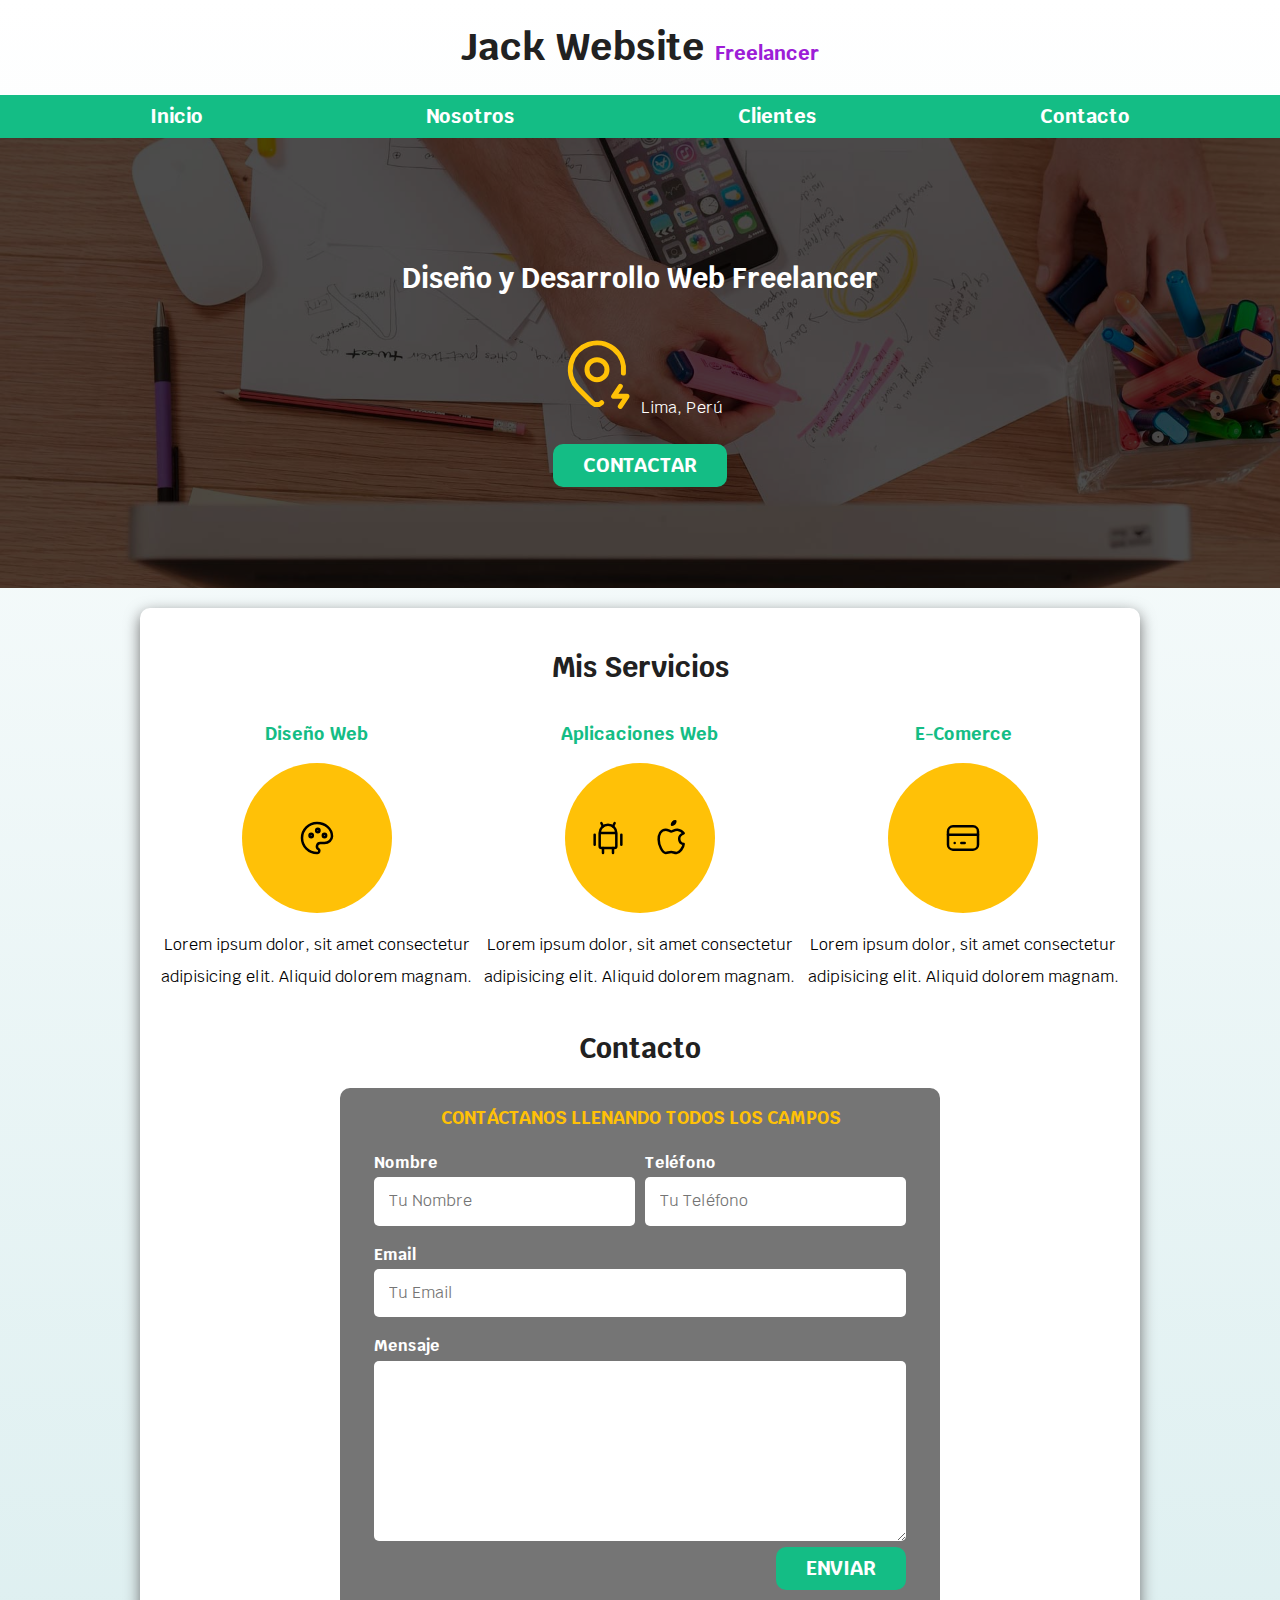
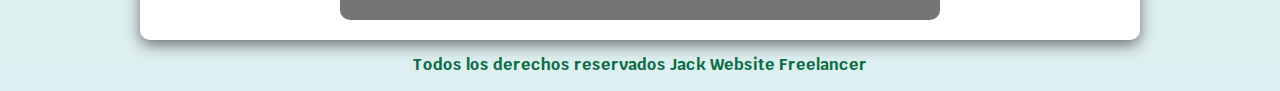
<file: index.html>
<!DOCTYPE html>
<html lang="en">
<head>
    <meta name="viewport" content="width=device-width, initial-scale=1.0">
    <title>Website-Freelancer</title>
    <link rel="preload" href="css/normalize.css">
    <link rel="stylesheet" href="css/normalize.css">
    <link href="https://fonts.googleapis.com/css2?family=Krub:wght@400;700&display=swap" rel="stylesheet">
    <link rel="preload" href="css/styles.css">
    <link rel="stylesheet" href="css/styles.css">
</head>
<body>
    <header>
        <h1>Jack Website <span>Freelancer</span></h1>
    </header>

    <div class="nav-bg">
        <nav class="navegacion-principal contenedor">
            <a href="#">Inicio</a>
            <a href="nosotros.html">Nosotros</a>
            <a href="#">Clientes</a>
            <a href="#">Contacto</a>
        </nav>
    </div>

    <section class="hero">
        <div class="contenido-hero">
            <h2>Diseño y Desarrollo Web Freelancer</h2>
            <div class="ubicacion">
                <p>
                    <svg class="icon icon-tabler icon-tabler-map-pin-bolt" width="80" height="80" viewBox="0 0 24 24" stroke-width="1.5" stroke="#FFC107" fill="none" stroke-linecap="round" stroke-linejoin="round">
                        <path stroke="none" d="M0 0h24v24H0z" fill="none"/>
                        <path d="M9 11a3 3 0 1 0 6 0a3 3 0 0 0 -6 0" />
                        <path d="M13.414 20.9a2 2 0 0 1 -2.827 0l-4.244 -4.243a8 8 0 1 1 13.591 -4.629" />
                        <path d="M19 16l-2 3h4l-2 3" />
                    </svg>
                    Lima, Perú
                </p>
            </div>
            <a class="boton" href="#">Contactar</a>
        </div>
    </section>

    <main class="contenedor sombra">
        <h2>Mis Servicios</h2>
        <div class="servicios">
            <section class="servicio">
                <h3>Diseño Web</h3>
                <div class="iconos">
                    <svg class="icon icon-tabler icon-tabler-palette" width="40" height="40" viewBox="0 0 24 24" stroke-width="1.5" stroke="#000000" fill="none" stroke-linecap="round" stroke-linejoin="round">
                        <path stroke="none" d="M0 0h24v24H0z" fill="none"/>
                        <path d="M12 21a9 9 0 0 1 0 -18c4.97 0 9 3.582 9 8c0 1.06 -.474 2.078 -1.318 2.828c-.844 .75 -1.989 1.172 -3.182 1.172h-2.5a2 2 0 0 0 -1 3.75a1.3 1.3 0 0 1 -1 2.25" />
                        <path d="M8.5 10.5m-1 0a1 1 0 1 0 2 0a1 1 0 1 0 -2 0" />
                        <path d="M12.5 7.5m-1 0a1 1 0 1 0 2 0a1 1 0 1 0 -2 0" />
                        <path d="M16.5 10.5m-1 0a1 1 0 1 0 2 0a1 1 0 1 0 -2 0" />
                    </svg>
                </div>
                <p>Lorem ipsum dolor, sit amet consectetur adipisicing elit.
                    Aliquid dolorem magnam.</p>
            </section>
            <section class="servicio">
                <h3>Aplicaciones Web</h3>
                <div class="iconos">
                    <svg class="icon icon-tabler icon-tabler-brand-android" width="40" height="40" viewBox="0 0 24 24" stroke-width="1.5" stroke="#000000" fill="none" stroke-linecap="round" stroke-linejoin="round">
                        <path stroke="none" d="M0 0h24v24H0z" fill="none"/>
                        <path d="M4 10l0 6" />
                        <path d="M20 10l0 6" />
                        <path d="M7 9h10v8a1 1 0 0 1 -1 1h-8a1 1 0 0 1 -1 -1v-8a5 5 0 0 1 10 0" />
                        <path d="M8 3l1 2" />
                        <path d="M16 3l-1 2" />
                        <path d="M9 18l0 3" />
                        <path d="M15 18l0 3" />
                    </svg>
                    <svg class="icon icon-tabler icon-tabler-brand-apple" width="40" height="40" viewBox="0 0 24 24" stroke-width="1.5" stroke="#000000" fill="none" stroke-linecap="round" stroke-linejoin="round">
                        <path stroke="none" d="M0 0h24v24H0z" fill="none"/>
                        <path d="M8.286 7.008c-3.216 0 -4.286 3.23 -4.286 5.92c0 3.229 2.143 8.072 4.286 8.072c1.165 -.05 1.799 -.538 3.214 -.538c1.406 0 1.607 .538 3.214 .538s4.286 -3.229 4.286 -5.381c-.03 -.011 -2.649 -.434 -2.679 -3.23c-.02 -2.335 2.589 -3.179 2.679 -3.228c-1.096 -1.606 -3.162 -2.113 -3.75 -2.153c-1.535 -.12 -3.032 1.077 -3.75 1.077c-.729 0 -2.036 -1.077 -3.214 -1.077z" />
                        <path d="M12 4a2 2 0 0 0 2 -2a2 2 0 0 0 -2 2" />
                    </svg>
                </div>
                <p>Lorem ipsum dolor, sit amet consectetur adipisicing elit.
                    Aliquid dolorem magnam.</p>
            </section>
            <section class="servicio">
                <h3>E-Comerce</h3>
                <div class="iconos">
                    <svg class="icon icon-tabler icon-tabler-credit-card" width="40" height="40" viewBox="0 0 24 24" stroke-width="1.5" stroke="#000000" fill="none" stroke-linecap="round" stroke-linejoin="round">
                        <path stroke="none" d="M0 0h24v24H0z" fill="none"/>
                        <path d="M3 5m0 3a3 3 0 0 1 3 -3h12a3 3 0 0 1 3 3v8a3 3 0 0 1 -3 3h-12a3 3 0 0 1 -3 -3z" />
                        <path d="M3 10l18 0" />
                        <path d="M7 15l.01 0" />
                        <path d="M11 15l2 0" />
                    </svg>
                </div>
                <p>Lorem ipsum dolor, sit amet consectetur adipisicing elit.
                    Aliquid dolorem magnam.</p>
            </section>
        </div>
        <section>
            <h2>Contacto</h2>
            <form class="formulario">
                <fieldset>
                    <legend>Contáctanos Llenando Todos Los Campos</legend>
                    <div class="contenedor-campos">
                        <div class="campo">
                            <label>Nombre</label>
                            <input class="input-text" type="text" placeholder="Tu Nombre">
                        </div>
                        <div class="campo">
                            <label>Teléfono</label>
                            <input class="input-text" type="tel" placeholder="Tu Teléfono">
                        </div>
                        <div class="campo">
                            <label>Email</label>
                            <input class="input-text" type="email" placeholder="Tu Email">
                        </div>
                        <div class="campo">
                            <label>Mensaje</label>
                            <textarea class="input-text"></textarea>
                        </div>
                    </div>
                    <div class="alinear-derecha flex">
                        <input class="boton w-100" type="submit" value="Enviar">
                    </div>
                </fieldset>
            </form>
        </section>
    </main>
    <footer class="footer">
        <p>Todos los derechos reservados Jack Website Freelancer</p>
    </footer>
</body>
</html>
</file>
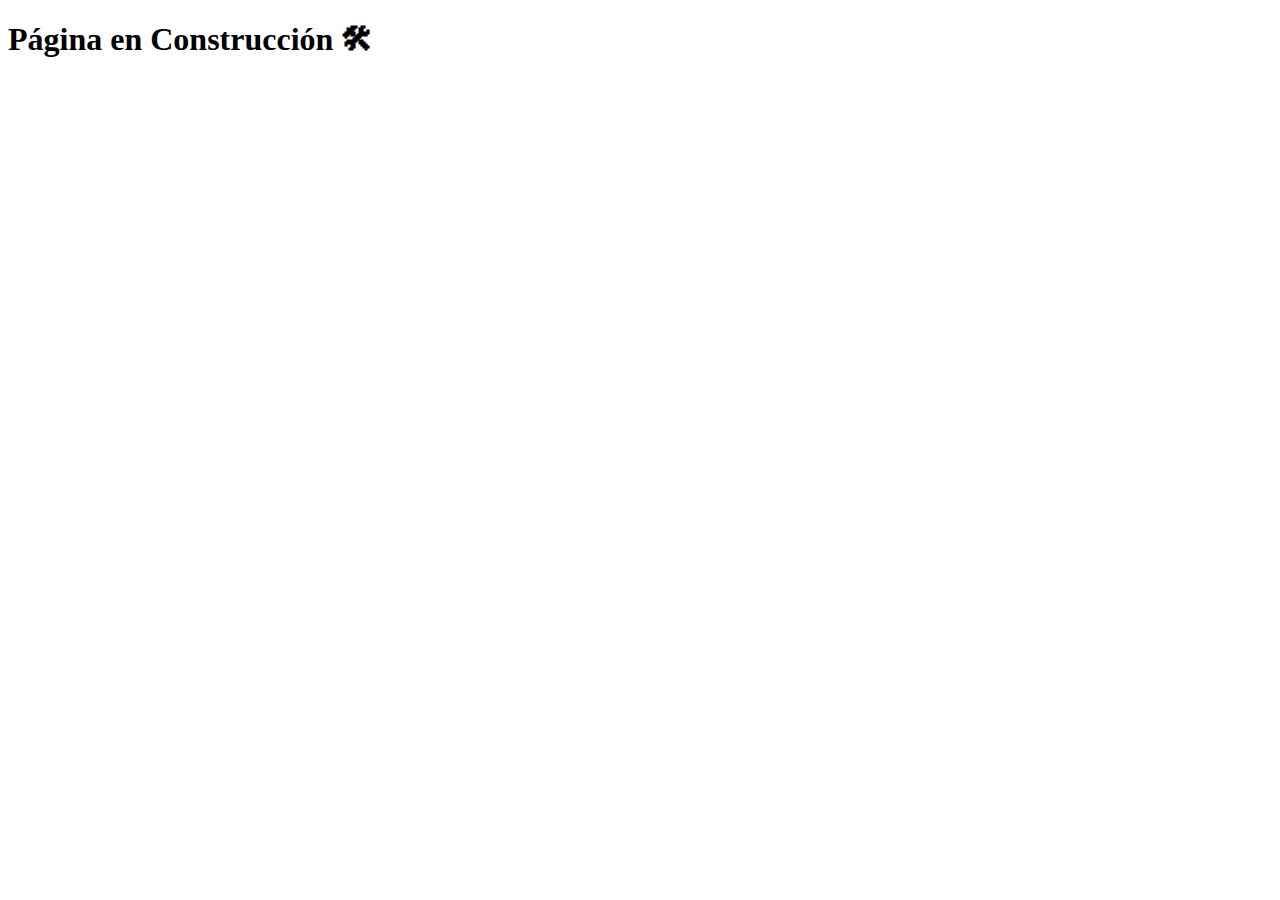
<file: nosotros.html>
<!DOCTYPE html>
<html lang="en">
<head>
    <meta charset="UTF-8">
    <meta name="viewport" content="width=device-width, initial-scale=1.0">
    <title>Nosotros</title>
</head>
<body>
    <h1>Página en Construcción 🛠</h1>
</body>
</html>
</file>
<file: css/styles.css>
:root {
    --blanco: #FFFFFF;
    --oscuro: #212121;
    --primario: #FFC107;
    --lila: #9d1dd7;
    /* --secundario: #0097A7; */
    --secundario: #14bd85;
    --gris: #757575;
    /* --gradiente: #DFE9F3; */
    --gradiente: #ddeff0;
    --verde: #6ed40e;
}

html {
    font-size: 62.5%;
    box-sizing: border-box; /*Hack box model*/
    scroll-snap-type: y mandatory;
}
/*scroll-snap*/
.servicios,
.navegacion-principal,
.formulario {
    scroll-snap-align: center;
    scroll-snap-stop: always;
}
*, *:before, *:after {
    box-sizing: inherit;
}
body {
    font-size: 16px; /*1rem = 10px*/
    font-family: 'Krub', sans-serif;
    background-image: linear-gradient(to top, var(--gradiente) 0%, var(--blanco) 100% );
}
h1 {
    font-size: 3.8rem;
}
h1 span {
    font-size: 2rem;
    color: var(--lila);
}
h2 {
    font-size: 2.8rem;
}
h3 {
    font-size: 1.8rem;
}
h1, h2, h3 {
    text-align: center;
    color: var(--oscuro);
    font-weight: bold;
}
.contenedor {
    max-width: 100rem;
    margin: 0 auto;
}
.boton {
    background-color: var(--secundario);
    color: var(--blanco);
    font-size: 2rem;
    text-decoration: none;
    text-transform: uppercase;
    font-weight: 700;
    padding: 1rem 3rem;
    margin-top: 1rem;
    border-radius: 1rem;
    width: 90%;
    text-align: center;
    border: none;
}
.boton:hover {
    cursor: pointer;
    background-color: var(--lila);
}
@media (min-width: 768px) {
    .boton {
        width: auto;
    }
}
.sombra {
    box-shadow: 0px 5px 15px 0px rgba(112,112,112,1);
    box-shadow: 0px 5px 15px 0px rgba(112,112,112,1);
    box-shadow: 0px 5px 15px 0px rgba(112,112,112,1);
    background-color: var(--blanco);
    padding: 2rem;
    border-radius: 1rem;
}
/*utilidades*/
.w-100 {
    width: 100%;
}
@media (min-width: 768px) {
    .w-100 {
        width: auto;
    }
}
.flex {
    display: flex;
}
.alinear-derecha {
    justify-content: flex-end;
}
.nav-bg {
    background-color: var(--secundario);
}
.navegacion-principal {
    display: flex;
    flex-direction: column;
}

.navegacion-principal a {
    display: block;
    text-align: center;
    color: var(--blanco);
    text-decoration: none;
    font-size: 2rem;
    font-weight: 700;
    padding: 1rem;
}
.navegacion-principal a:hover {
    background-color: var(--lila);
    /* color: var(--gradiente); */
}

@media (min-width: 768px) {
    .navegacion-principal {
        flex-direction: row;
        justify-content: space-between;
    }
}
.hero {
    position: relative;
    background-image: url(../img/hero.jpg);
    background-repeat: no-repeat;
    background-size: cover;
    height: 45rem;
    margin-bottom: 2rem;
}
.contenido-hero {
    position: absolute;
    /* background-color: var(--oscuro); */
    /* background-color: rgba(0, 0, 0, .7);sintaxis anterior */
    background-color: rgb(0 0 0 / 70%);
    /* top: 0;
    right: 0;
    bottom: 0;
    left: 0; */
    width: 100%;
    height: 100%;

    display: flex;
    flex-direction: column;
    align-items: center;
    justify-content: center;
}
.contenido-hero h2,
.contenido-hero p {
    color: var(--blanco);
}
.ubicacion {
    display: flex;
    align-items: flex-end;
}

/*Servicios*/
@media (min-width: 768px) {
    .servicios {
        display: grid;
        grid-template-columns: repeat(3, 1fr);
        column-gap: 1rem;
    }
}
.servicio {
    display: flex;
    flex-direction: column;
    align-items: center;
}
.servicio h3 {
    color: var(--secundario);
}
.servicio p {
    line-height: 2;
    text-align: center;
}
.servicio .iconos {
    height: 15rem;
    width: 15rem;
    background-color: var(--primario);
    border-radius: 50%;
    display: flex;
    justify-content: space-evenly;
    align-items: center;

}

.formulario {
    background-color: var(--gris);
    width: min(60rem, 100%); /*utiliza el valor mas pequiño*/
    margin: 0 auto; /*Se utiliza para formularios donde el padre no es un display flex*/
    padding: 2rem;
    border-radius: 1rem;
}
.formulario fieldset {
    border: none;
}

.formulario legend {
    text-align: center;
    font-size: 1.8rem;
    text-transform: uppercase;
    font-weight: 700;
    margin-bottom: 2rem;
    color: var(--primario);
}
@media (min-width: 768px) {
    .contenedor-campos {
        display: grid;
        grid-template-columns: repeat(2, 1fr);
        grid-template-rows: auto auto 20rem;
        column-gap: 1rem;
    }
    .campo:nth-child(3),
    .campo:nth-child(4){
        grid-column: 1 / 3;
    }
}

.campo {
    margin-bottom: 2rem;

}
.campo label {
    color: var(--blanco);
    font-weight: 700;
    margin-bottom: .5rem;
    display: block;
}
.campo textarea {
    height: 18rem;
}
.input-text {
    width: 100%;
    border: none;
    padding: 1.5rem;
    border-radius: .5rem;
}
.enviar .boton {
    width: 100%;
}
.footer {
    text-align: center;
    color: #0d6e46;
    font-weight: 700;
}
</file>
